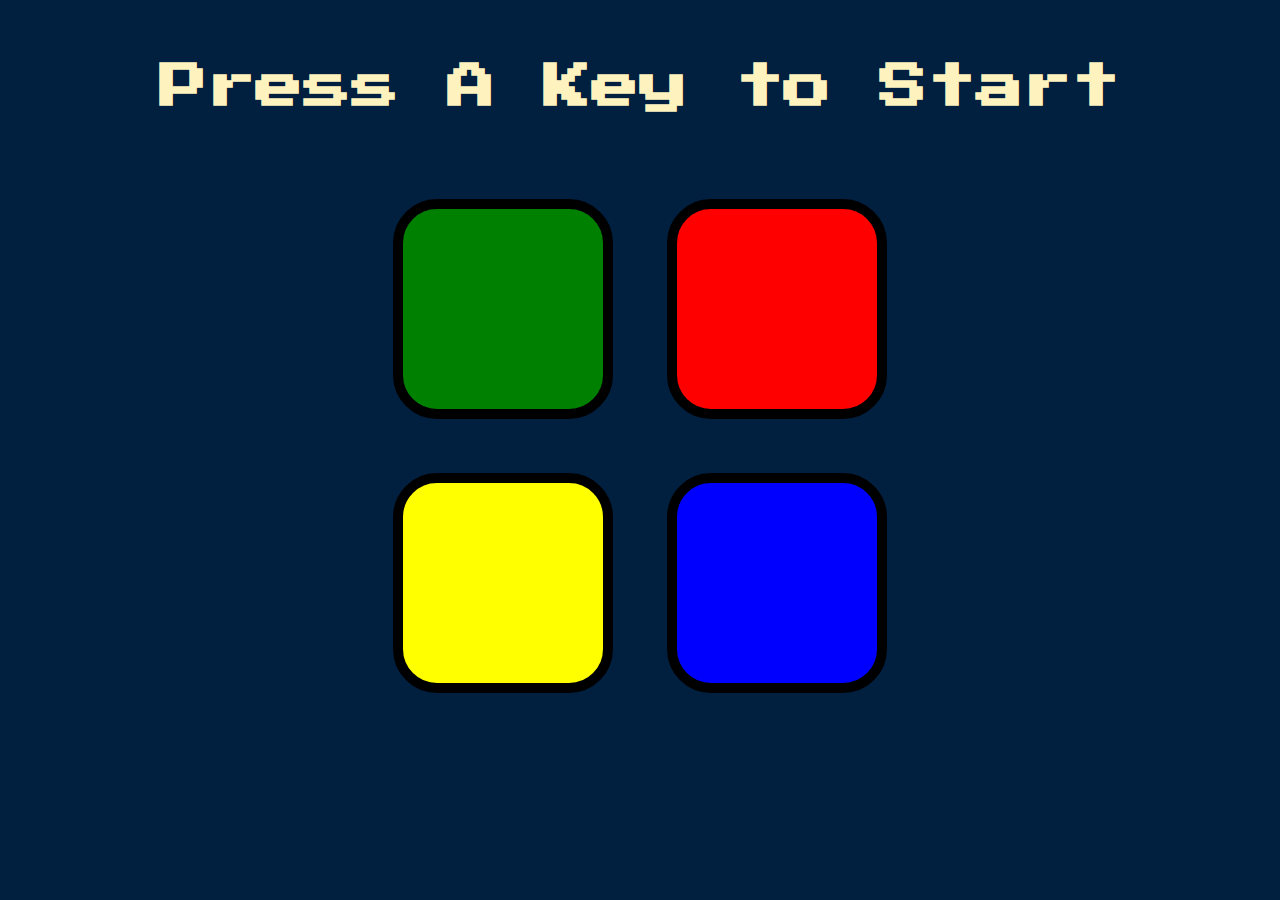
<file: Simon-game/index.html>
<!DOCTYPE html>
<html lang="en" dir="ltr">

<head>
  <meta charset="utf-8">
  <title>Simon</title>
  <link rel="stylesheet" href="styles.css">
  <link href="https://fonts.googleapis.com/css?family=Press+Start+2P" rel="stylesheet">
</head>

<body>
  <h1 id="level-title">Press A Key to Start</h1>
  <div class="container">
    <div lass="row">

      <div type="button" id="green" class="btn green">

      </div>

      <div type="button" id="red" class="btn red">

      </div>
    </div>

    <div class="row">

      <div type="button" id="yellow" class="btn yellow">

      </div>
      <div type="button" id="blue" class="btn blue">

      </div>

    </div>

  </div>
  <script src="https://ajax.googleapis.com/ajax/libs/jquery/3.6.0/jquery.min.js"></script>    
  <script src="game.js" charset="utf-8"></script>

</body>

</html>
</file>
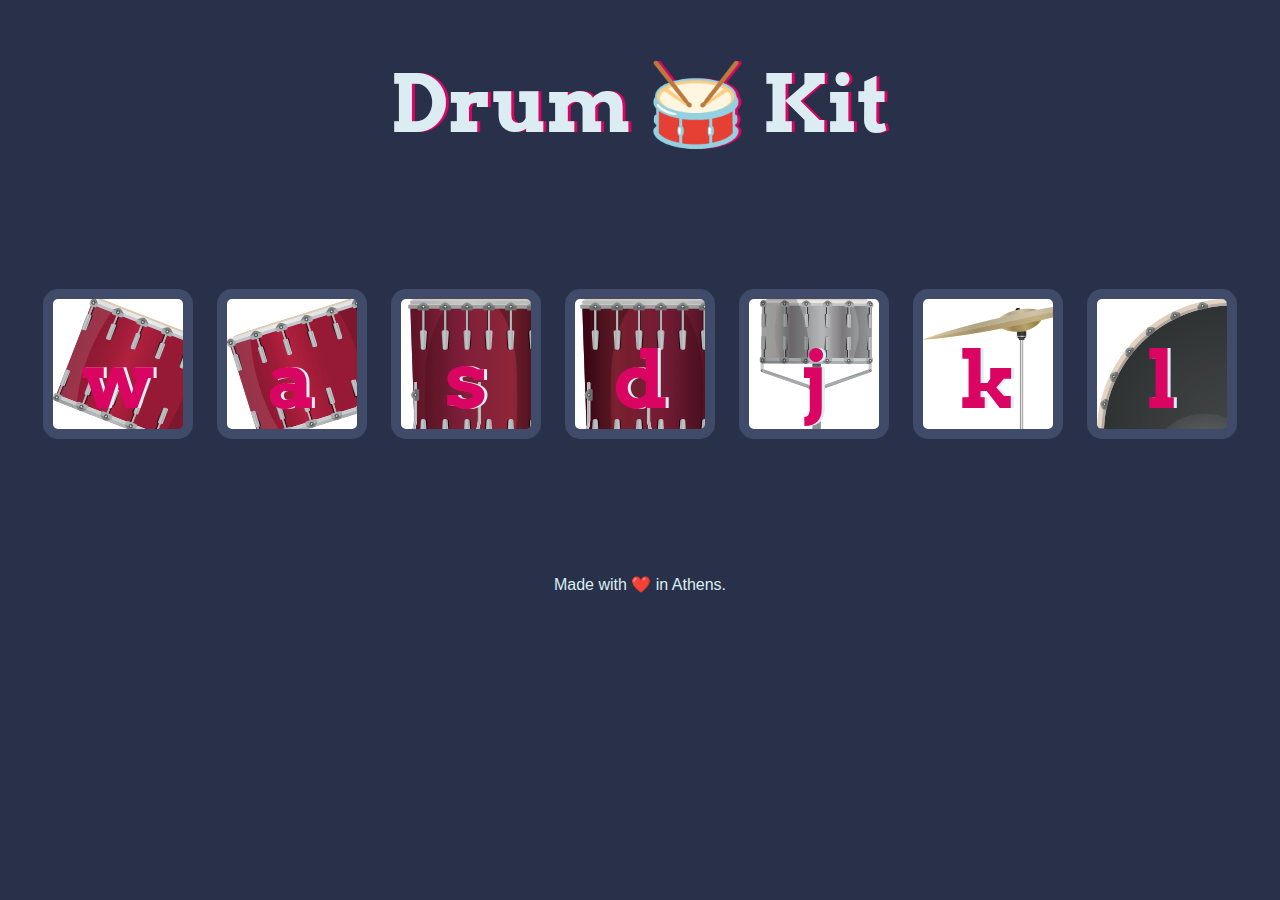
<file: Drum Kit /Drum Kit Starting Files/index.html>
<!DOCTYPE html>
<html lang="en" dir="ltr">

<head>
  <meta charset="utf-8">
  <title>Drum Kit</title>
  <link rel="stylesheet" href="styles.css">
  <link href="https://fonts.googleapis.com/css?family=Arvo" rel="stylesheet">
</head>

<body>

  <h1 id="title">Drum 🥁 Kit</h1>
  <div class="set">
    <button class="w drum">w</button>
    <button class="a drum">a</button>
    <button class="s drum">s</button>
    <button class="d drum">d</button>
    <button class="j drum">j</button>
    <button class="k drum">k</button>
    <button class="l drum">l</button>
  </div>

  <script src="index.js"></script>
  <footer>
    Made with ❤️ in Athens.
  </footer>
</body>

</html>
</file>
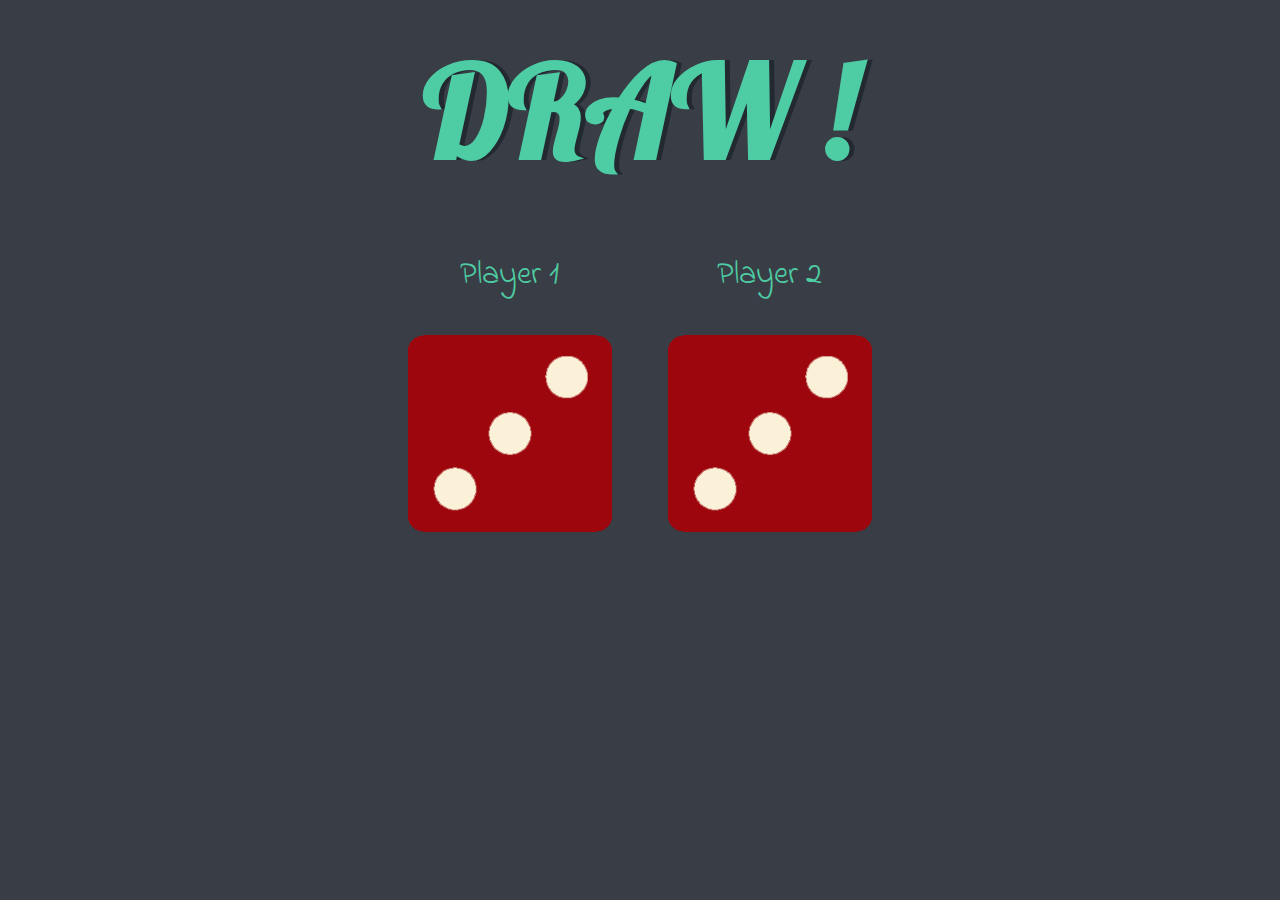
<file: Dicee Challenge - Starting Files/Dicee Challenge - Starting Files/dicee.html>
<!DOCTYPE html>
<html lang="en" dir="ltr">
  <head>
    <meta charset="utf-8">
    <title>Dicee</title>
    <link rel="stylesheet" href="styles.css">
    <link href="https://fonts.googleapis.com/css?family=Indie+Flower|Lobster" rel="stylesheet">

  </head>
  <body>

    <div class="container">
      <h1>Refresh Me <link rel="import" href="dicee.html">  </h1>

      <div class="dice">
        <p>Player 1</p>
        <img class="img1" src="images/dice6.png">
      </div>

      <div class="dice">
        <p>Player 2</p>
        <img class="img2" src="images/dice6.png">
      </div>



    </div>
    <script src="index.js"></script>

  </body>

 
</html>
</file>
<file: Simon-game/styles.css>
body {
  text-align: center;
  background-color: #011F3F;
}

#level-title {
  font-family: 'Press Start 2P', cursive;
  font-size: 3rem;
  margin:  5%;
  color: #FEF2BF;
}

.container {
  display: block;
  width: 50%;
  margin: auto;

}

.btn {
  margin: 25px;
  display: inline-block;
  height: 200px;
  width: 200px;
  border: 10px solid black;
  border-radius: 20%;
}

.game-over {
  background-color: red;
  opacity: 0.8;
}

.red {
  background-color: red;
}

.green {
  background-color: green;
}

.blue {
  background-color: blue;
}

.yellow {
  background-color: yellow;
}

.pressed {
  box-shadow: 0 0 20px white;
  background-color: grey;
}
</file>
<file: Drum Kit /Drum Kit Starting Files/styles.css>
body {
  text-align: center;
  background-color: #283149;
}

h1 {
  font-size: 5rem;
  color: #DBEDF3;
  font-family: "Arvo", cursive;
  text-shadow: 3px 0 #DA0463;

}

footer {
  color: #DBEDF3;
  font-family: sans-serif;
}

.w {
background-image: url('images/tom1.png');
}

.a {
  background-image: url('images/tom2.png');
  
}

.s {
  background-image: url('images/tom3.png');
  
}

.d {
  background-image: url('images/tom4.png');
  
}

.j {
  background-image: url('images/snare.png');
  
}

.k {
  background-image: url('images/crash.png');
  
}

.l {
  background-image: url('images/kick.png');
  
}

.set {
  margin: 10% auto;
}

.game-over {
  background-color: red;
  opacity: 0.8;
}

.pressed {
  box-shadow: 0 3px 4px 0 #DBEDF3;
  opacity: 0.5;
}

.red {
  color: red;
}

.drum {
  outline: none;
  border: 10px solid #404B69;
  font-size: 5rem;
  font-family: 'Arvo', cursive;
  line-height: 2;
  font-weight: 900;
  color: #DA0463;
  text-shadow: 3px 0 #DBEDF3;
  border-radius: 15px;
  display: inline-block;
  width: 150px;
  height: 150px;
  text-align: center;
  margin: 10px;
  background-color: white;
}
</file>
<file: Dicee Challenge - Starting Files/Dicee Challenge - Starting Files/styles.css>
.container {
  width: 70%;
  margin: auto;
  text-align: center;
}

.dice {
  text-align: center;
  display: inline-block;

}

body {
  background-color: #393E46;
}

h1 {
  margin: 30px;
  font-family: 'Lobster', cursive;
  text-shadow: 5px 0 #232931;
  font-size: 8rem;
  color: #4ECCA3;
}

p {
  font-size: 2rem;
  color: #4ECCA3;
  font-family: 'Indie Flower', cursive;
}

img {
  width: 80%;
}

footer {
  margin-top: 5%;
  color: #EEEEEE;
  text-align: center;
  font-family: 'Indie Flower', cursive;

}
</file>
